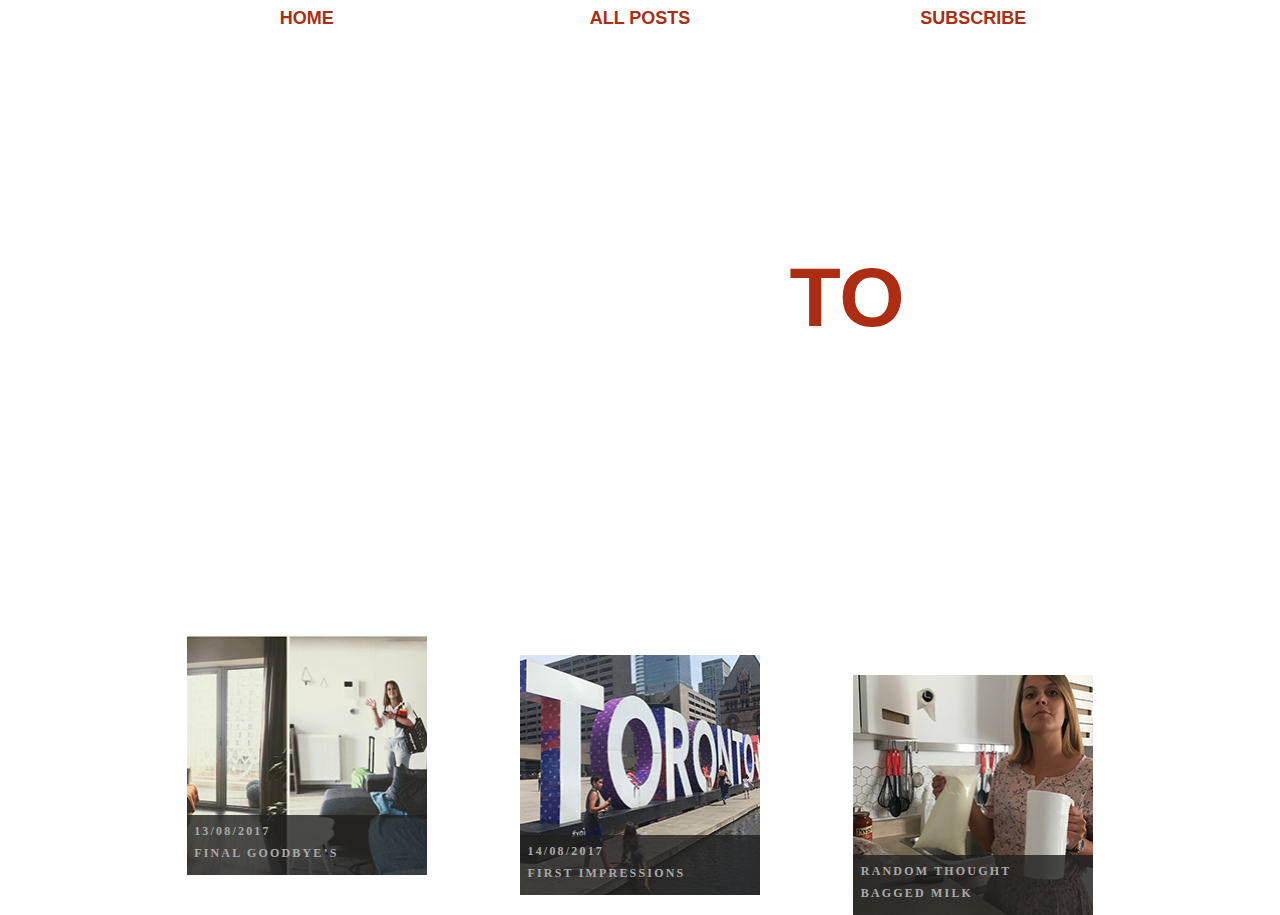
<file: Index.html>
<!DOCTYPE html>
<html>
  <head>
    <meta charset="utf-8">
    <title>We love U TO
    </title>
    <link href="./Resources/CSS/Index.css" type="text/css" rel="stylesheet" />
  </head>
  <body>

<!-- Navigation on the webpage -->

    <div class="Navigation-Bar">

      <ul class="Navigation-list">
        <li class="navigation-link" id="link-homepage">
          <a href="./Index.html">HOME</a>
        </li>

        <li class="navigation-link" id="link-allposts">
          <a href="./AllPosts.html">ALL POSTS</a>
        </li>

        <li class="navigation-link" id="link-subscribe">
          <a href="./Subscribe.html">SUBSCRIBE</a>
        </li>

      </ul>

    </div>

<!-- Header with an image and a white overlay text -->

    <div class="Header-Main">


        <div class="Header-Text">

          <h1>We love u <span style="color:#AC2D12">TO</span></h1>

        </div>

    </div>

<!-- 3 highlighted blog posts -->

<div class="wrapper-posts" >

    <div class="journal" id="One" href=".\Index.html">

      <div class="image" style="background-image: url(./Resources/Images/FinalGoodby_Thumb.jpg)">

      </div>

      <div class="content">
          <div class="Meta">
            <div class="Text">
              <h4 class="ng-binding">13/08/2017</h4>
              <h4 class="ng-binding">Final goodbye’s</h4>
            </div>
          </div>
        </div>
    </div>

    <div class="journal" id="Two" href=".\Index.html">

      <div class="image" style="background-image: url(./Resources/Images/First_impressions_Thumb.jpg)">

      </div>

      <div class="content">
          <div class="Meta">
            <div class="Text">
              <h4 class="ng-binding">14/08/2017</h4>
              <h4 class="ng-binding">First impressions</h4>
            </div>
          </div>
        </div>
    </div>

    <div class="journal" id="Three" href=".\Index.html">

      <div class="image" style="background-image: url(./Resources/Images/Baggedmilk_Thumb.jpg)">

      </div>

      <div class="content">
          <div class="Meta">
            <div class="Text">
              <h4 class="ng-binding">Random thought</h4>
              <h4 class="ng-binding">Bagged Milk</h4>
            </div>
          </div>
        </div>
    </div>

  </div>

<!-- Class for the footer -->

    <div id="Footer">

    </div>


  </body>
</html>
</file>
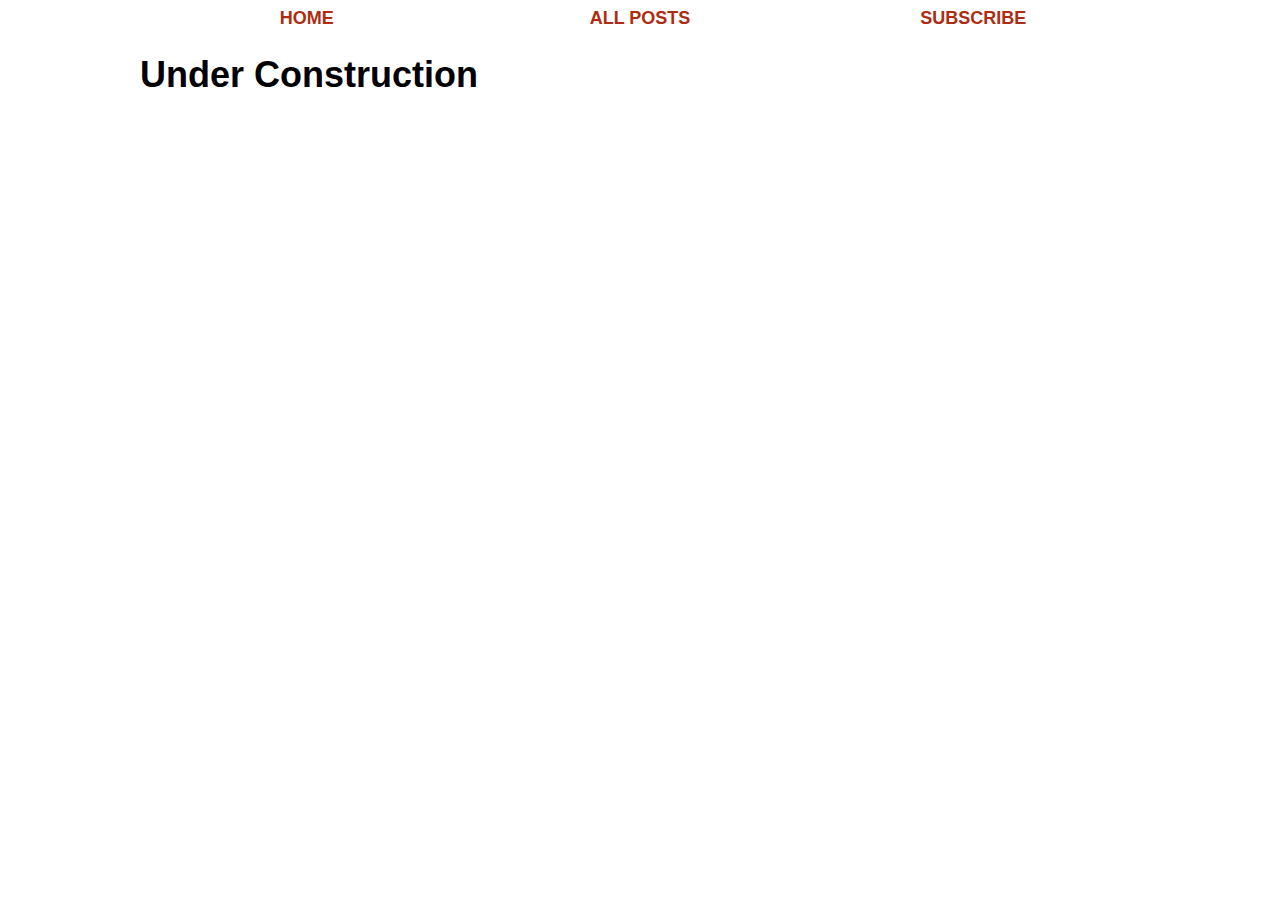
<file: AllPosts.html>
<!DOCTYPE html>
<html>
  <head>
    <meta charset="utf-8">
    <title>We love U TO
    </title>
    <link href="./Resources/CSS/Index.css" type="text/css" rel="stylesheet" />
  </head>

  <body>

    <!-- Navigation on the webpage -->

        <div class="Navigation-Bar">

          <ul class="Navigation-list">
            <li class="navigation-link" id="link-homepage">
              <a href="./Index.html">HOME</a>
            </li>

            <li class="navigation-link" id="link-allposts">
              <a href="./AllPosts.html">ALL POSTS</a>
            </li>

            <li class="navigation-link" id="link-subscribe">
              <a href="./Subscribe.html">SUBSCRIBE</a>
            </li>

          </ul>

        </div>




















    <h1>Under Construction</h1>
  </body>
</html>
</file>
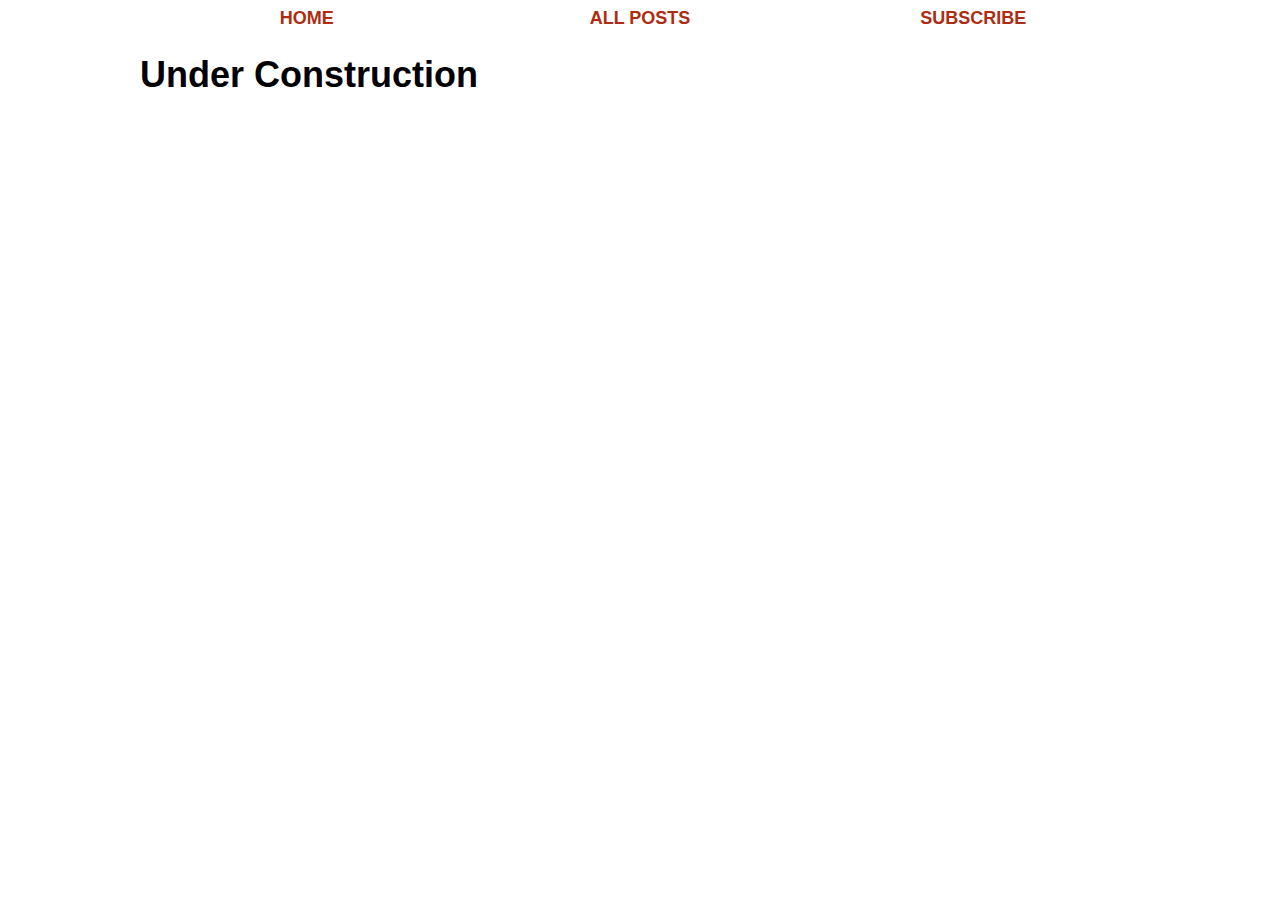
<file: Subscribe.html>
<!DOCTYPE html>
<html>
  <head>
    <meta charset="utf-8">
    <title>We love U TO
    </title>
    <link href="./Resources/CSS/Index.css" type="text/css" rel="stylesheet" />
  </head>

  <body>

    <!-- Navigation on the webpage -->

        <div class="Navigation-Bar">

          <ul class="Navigation-list">
            <li class="navigation-link" id="link-homepage">
              <a href="./Index.html">HOME</a>
            </li>

            <li class="navigation-link" id="link-allposts">
              <a href="./AllPosts.html">ALL POSTS</a>
            </li>

            <li class="navigation-link" id="link-subscribe">
              <a href="./Subscribe.html">SUBSCRIBE</a>
            </li>

          </ul>

        </div>


















    <h1>Under Construction</h1>
  </body>
</html>
</file>
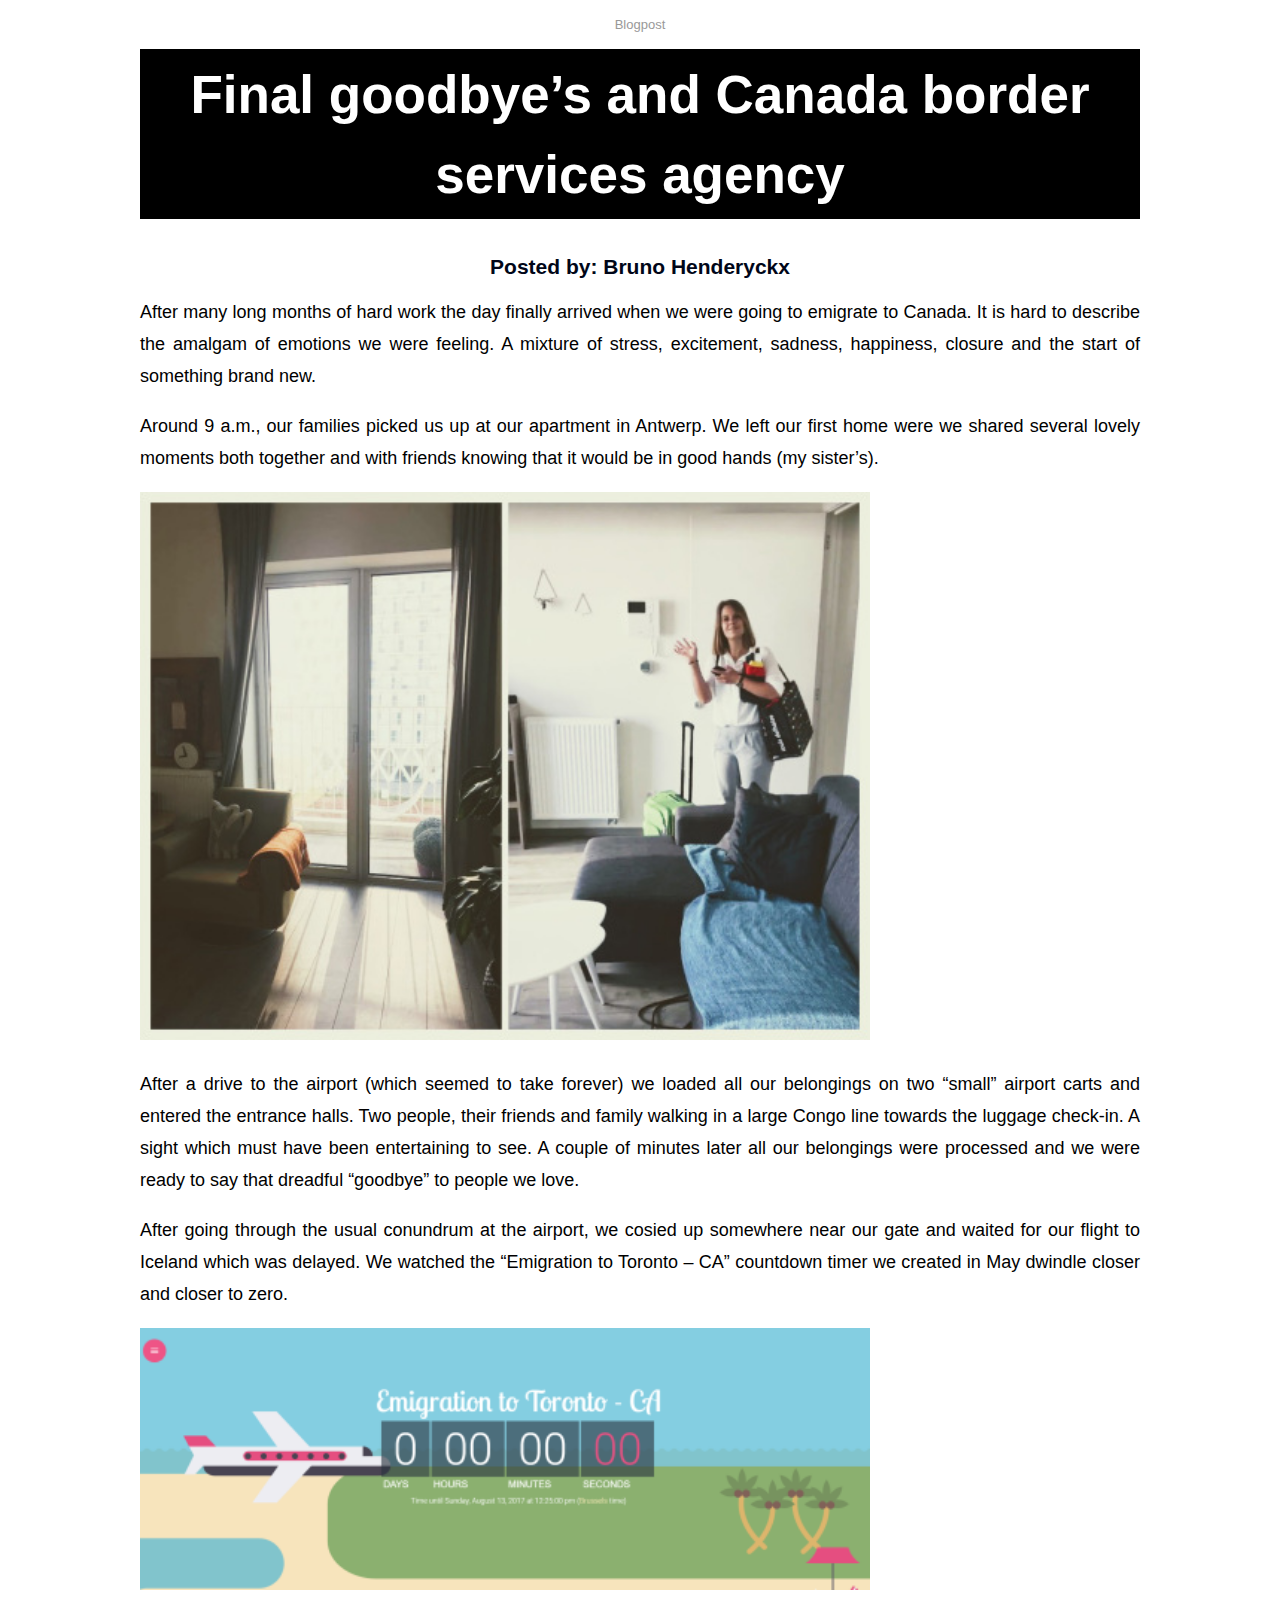
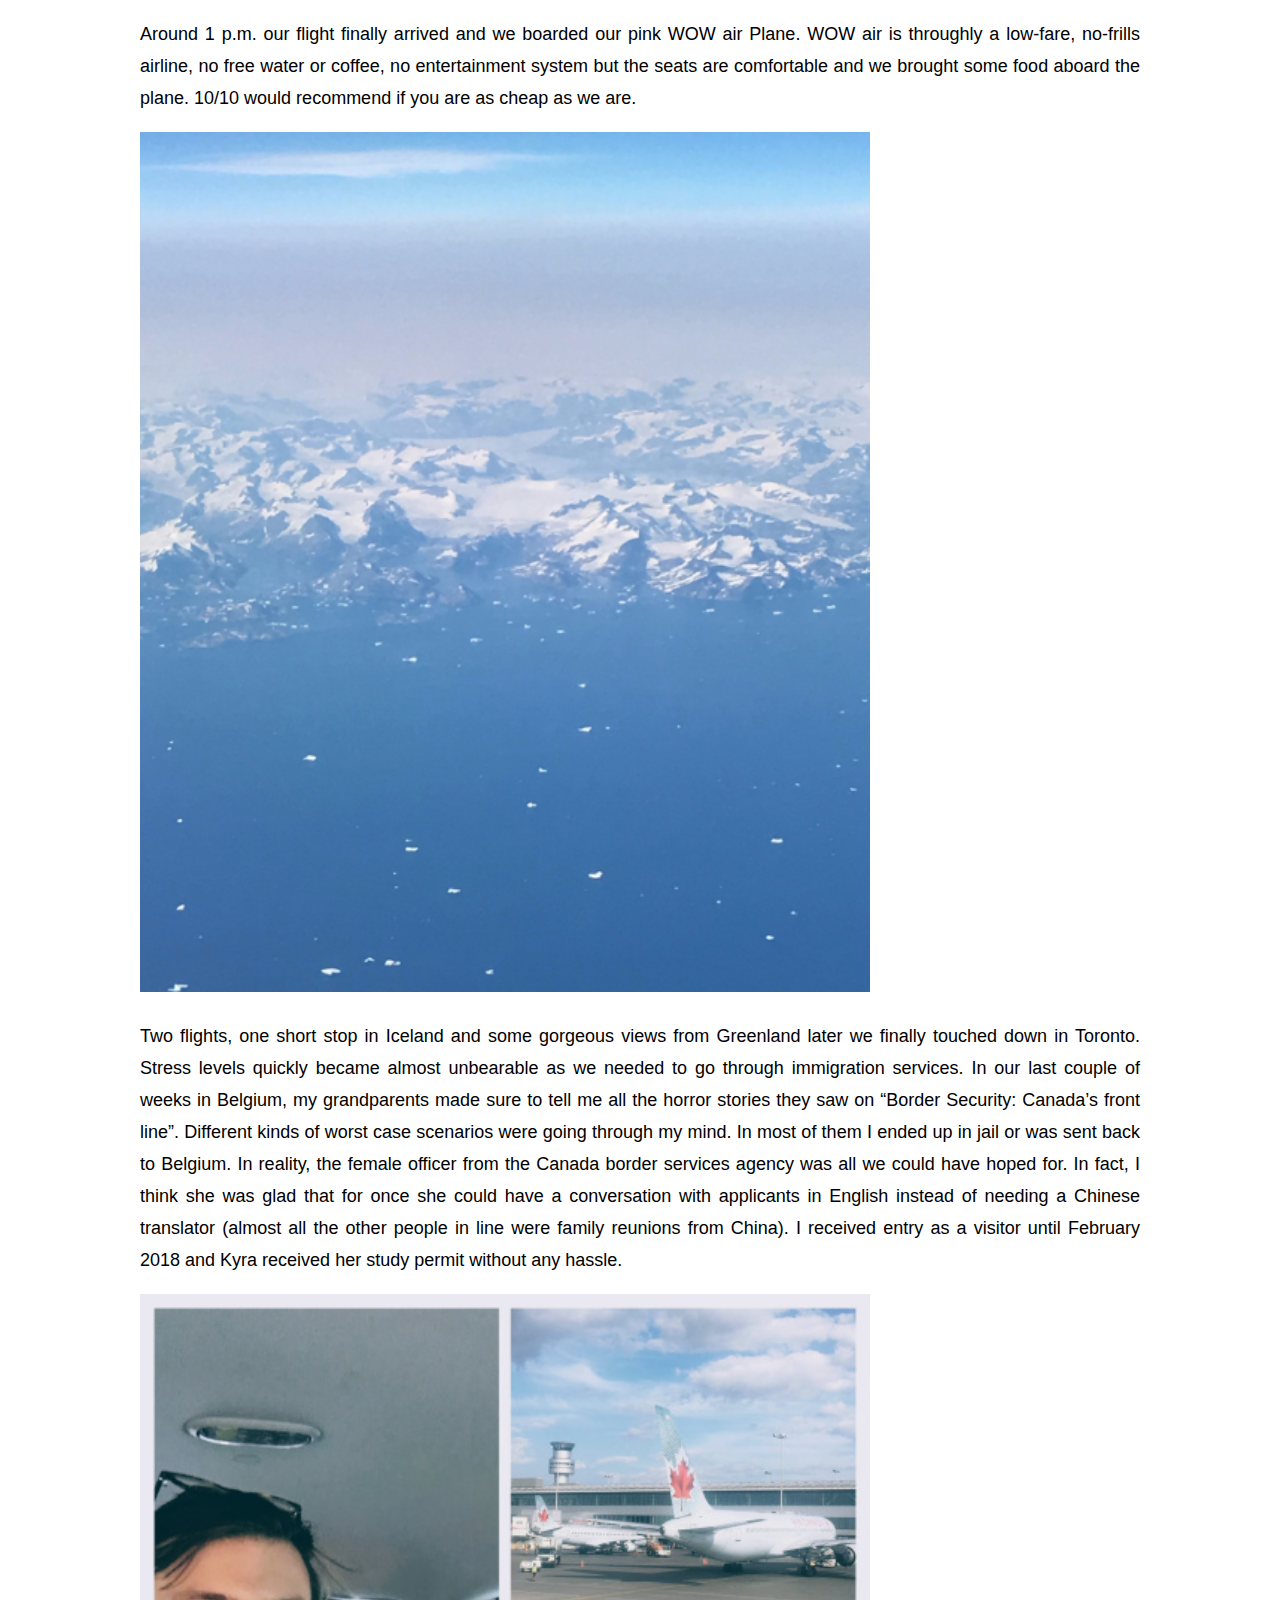
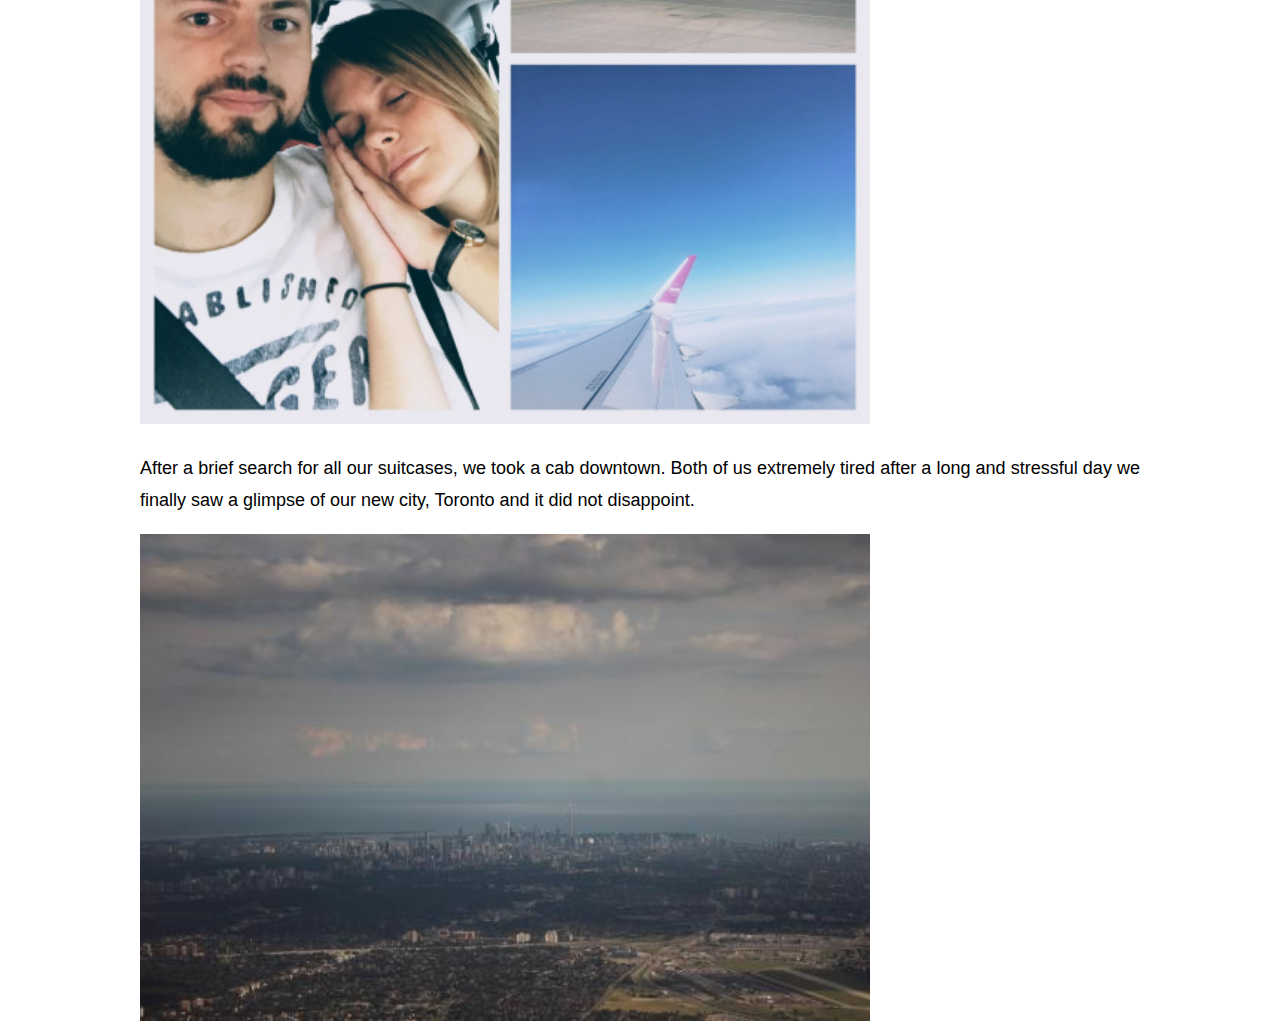
<file: Posts/13082017/13082017-final-goodbyes-and-canada-border-services-agency.html>
<!DOCTYPE html>
<html>
  <head>
    <meta charset="utf-8">
    <title>13/08/2017 (day 00) – Final goodbye’s and Canada border services agency</title>
    <link href="../../Resources/CSS/Index.css" type="text/css" rel="stylesheet" />
  </head>
  <body>

    <div class="PostType">
      <p>
        Blogpost
      </p>
    </div>

    <div class="Post" >
      <h1>Final goodbye’s and Canada border services agency</h1>
    </div>

    <div class="PostedBy">
        <h2>Posted by: Bruno Henderyckx</h2>
    </div>

    <div class="BlogText">
      <p>
        After many long months of hard work the day finally arrived when we were going to emigrate to Canada. It is hard to describe the amalgam of emotions we were feeling. A mixture of stress, excitement, sadness, happiness, closure and the start of something brand new. </p>

        <p>
        Around 9 a.m., our families picked us up at our apartment in Antwerp. We left our first home were we shared several lovely moments both together and with friends knowing that it would be in good hands (my sister’s).
        </p>
    </div>

    <div class="Photo" >
      <img src=".\Media\Apartment.jpg" alt="gif_milk" width=""/>
    </div>

    <div class="BlogText">
      <p>
        After a drive to the airport (which seemed to take forever) we loaded all our belongings on two “small” airport carts and entered the entrance halls. Two people, their friends and family walking in a large Congo line towards the luggage check-in. A sight which must have been entertaining to see. A couple of minutes later all our belongings were processed and we were ready to say that dreadful “goodbye” to people we love. </p>

        <p>
        After going through the usual conundrum at the airport, we cosied up somewhere near our gate and waited for our flight to Iceland which was delayed. We watched the “Emigration to Toronto – CA” countdown timer we created in May dwindle closer and closer to zero.
        </p>
    </div>

    <div class="Photo" >
      <img src=".\Media\Countdown.jpg" alt="gif_milk" width=""/>
    </div>

    <div class="BlogText">
      <p>
        Around 1 p.m. our flight finally arrived and we boarded our pink WOW air Plane. WOW air is throughly a low-fare, no-frills airline, no free water or coffee, no entertainment system but the seats are comfortable and we brought some food aboard the plane. 10/10 would recommend if you are as cheap as we are. </p>
    </div>

    <div class="Photo" >
      <img src=".\Media\Greenland.jpg" alt="gif_milk" width=""/>
    </div>

    <div class="BlogText">
      <p>
        Two flights, one short stop in Iceland and some gorgeous views from Greenland later we finally touched down in Toronto. Stress levels quickly became almost unbearable as we needed to go through immigration services. In our last couple of weeks in Belgium, my grandparents made sure to tell me all the horror stories they saw on “Border Security: Canada’s front line”. Different kinds of worst case scenarios were going through my mind. In most of them I ended up in jail or was sent back to Belgium. In reality, the female officer from the Canada border services agency was all we could have hoped for. In fact, I think she was glad that for once she could have a conversation with applicants in English instead of needing a Chinese translator (almost all the other people in line were family reunions from China). I received entry as a visitor until February 2018 and Kyra received her study permit without any hassle. </p>
    </div>

    <div class="Photo" >
      <img src=".\Media\Taxi.jpg" alt="gif_milk" width=""/>
    </div>

    <div class="BlogText">
      <p>
        After a brief search for all our suitcases, we took a cab downtown. Both of us extremely tired after a long and stressful day we finally saw a glimpse of our new city, Toronto and it did not disappoint. </p>
    </div>

    <div class="Photo" >
      <img src=".\Media\Toronto.jpg" alt="gif_milk" width=""/>
    </div>

  </body>
</html>
</file>
<file: Resources/CSS/Index.css>
body {
  text-align: justify;
  margin: 0 auto;
  font-family: Cabin, Helvetica, sans-serif;
  display: block;
  font-size: 18px;
  line-height: 32px;
  height:200px;
  width: 1000px;
}

/* Navigation-Bar & childs */

.Navigation-Bar {
  width: 1000px;
  height: 35px;
  background-color: white;
  display: flex;
  justify-content: space-around;
}

.Navigation-list {
  width: 1000px;
  height: 35px;

  display: flex;
  justify-content: space-around;

  align-items: center;
  margin:0px;
  padding:0px;
  list-style-type: none;
}

.navigation-link {
  width: 200px;
  height: 32px;

  text-align: center;
}

.navigation-link a {
  text-decoration:none;
  color:#AC2D12;
  font-weight: bold;
  font-size: 18px;
}


/* Header & childs */


.Header-Main {
  width: 1000px;
  height: 580px;

  background-image: url("https://raw.githubusercontent.com/brunoit/weloveyouto/master/Resources/Images/Kyra_Algonquin3.jpg");

  background-position: center;


  display:flex;

  align-items: center;
  justify-content: center;
}

.Header-Text {

  color:white;
  font-size: 42px;
  height: 200px;
  min-width: 600px;
  text-align: center;
}

/* 3 highlighted posts */

.wrapper-posts {
  display:flex;
  justify-content: space-around;
  align-items: center;
  height: 280px;
}

.Post   h1 {
  background-color: black;
  color: white;
  border: 1px solid black;
  height:170px;
  font-family: Cabin, Helvetica, sans-serif;
  font-size: 53px;
  padding-top: 5px;
  padding-left: 5px;
  padding-right: 5px;
  padding-bottom: 5px;
  box-sizing: border-box;
  line-height:80px;
  margin-top: 0px;
  text-align:center;
  }

.Content {
  height:100px;
  width: 1000px;
  text-align: center;
  margin: 20 auto;
  display: inline;
  }

.PostType {
    font-size: 13px;
    line-height: 23px;
    color:#999999;
    font-family: Cabin, Helvetica, sans-serif;
    text-align: center;
    padding-bottom: 0px;
    margin: 0px;
  }

.PostedBy {
    font-size: 14px;
    line-height: 23px;
    color:#000618;
    font-family: Cabin, Helvetica, sans-serif;
    text-align: center;
  }

.Gif {
    margin: auto;
    padding: 10 px;
    max-height: 10px;
    width:100%;
    object-fit: cover;
  }

.Photo img {
    box-sizing: border-box;
      width: 730px;
      text-align: justify;
      border: 10 red solid;
  }


#One {
    margin-top: 0px;
  }

#Two {
    margin-top: 40px;
  }

#Three {
    margin-top: 80px;
  }

.journal {
    box-sizing: border-box;
    cursor:pointer;
    display:block;
    float:left;
    font-family:f-rel-mono;
    font-size:6.25px;
    font-size-adjust:0.5;
    height:240.984px;
    line-height:6.25px;
    overflow-x:hidden;
    overflow-y:hidden;
    padding-bottom:240.984px;
    position:relative;
    text-align:left;
    text-rendering:optimizeLegibility;
    text-size-adjust:100%;
    width: 240px;
    -webkit-font-smoothing:antialiased;
    padding-right: 0px;
  }

.image {
  background-position-x:50%;
  background-position-y:50%;
  background-size:cover;
  box-sizing:border-box;
  cursor:pointer;
  display:block;
  font-family:f-rel-mono;
  font-size:6.25px;
  font-size-adjust:0.5;
  height:240.984px;
  line-height:6.25px;
  position:absolute;
  text-align:left;
  text-rendering:optimizeLegibility;
  text-size-adjust:100%;
  width:240.984px;
  -webkit-font-smoothing:antialiased;
  }

.content {
  box-sizing:border-box;
  cursor:pointer;
  display:block;
  font-family:f-rel-mono;
  font-size:6.25px;
  font-size-adjust:0.5;
  height:240.984px;
  line-height:6.25px;
  position:absolute;
  text-align:left;
  text-rendering:optimizeLegibility;
  text-size-adjust:100%;
  width:240.984px;
  -webkit-font-smoothing:antialiased;
  }

.Meta {
  background-attachment:scroll;
  background-clip:border-box;
  background-color:rgba(33, 33, 33, 0.8);
  background-image:none;
  background-origin:padding-box;
  background-position-x:0%;
  background-position-y:0%;
  background-repeat-x:;
  background-repeat-y:;
  background-size:auto;
  bottom:0px;
  box-sizing:border-box;
  cursor:pointer;
  display:block;
  font-family:f-rel-mono;
  font-size:6.25px;
  font-size-adjust:0.5;
  height:60.2344px;
  left:0px;
  line-height:6.25px;
  min-height:25%;
  padding-bottom:7.5px;
  padding-left:7.5px;
  padding-right:7.5px;
  padding-top:7.5px;
  position:absolute;
  right:0px;
  text-align:left;
  text-rendering:optimizeLegibility;
  text-size-adjust:100%;
  width:240.984px;
  -webkit-font-smoothing:antialiased;
  }

.Text {
  box-sizing:border-box;
  cursor:pointer;
  display:block;
  font-family:f-rel-mono;
  font-size:6.25px;
  font-size-adjust:0.5;
  height:39px;
  line-height:6.25px;
  text-align:left;
  text-rendering:optimizeLegibility;
  text-size-adjust:100%;
  width:225.984px;
  -webkit-font-smoothing:antialiased;
  }

.ng-binding {

  box-sizing:border-box;
  color:rgb(170, 170, 170);
  cursor:pointer;
  display:block;
  font-family:f-rel-mono;
  font-size:11px;
  font-size-adjust:0.5;
  font-weight:bold;
  height:17px;
  letter-spacing:2.2px;
  line-height:17.6px;
  margin-bottom:5px;
  margin-left:0px;
  margin-right:0px;
  margin-top:0px;
  text-align:left;
  text-rendering:optimizeLegibility;
  text-size-adjust:100%;
  text-transform:uppercase;
  width:225.984px;
  -webkit-font-smoothing:antialiased;
  -webkit-margin-after:5px;
  -webkit-margin-before:0px;
  -webkit-margin-end:0px;
  -webkit-margin-start:0px;
  }
</file>
